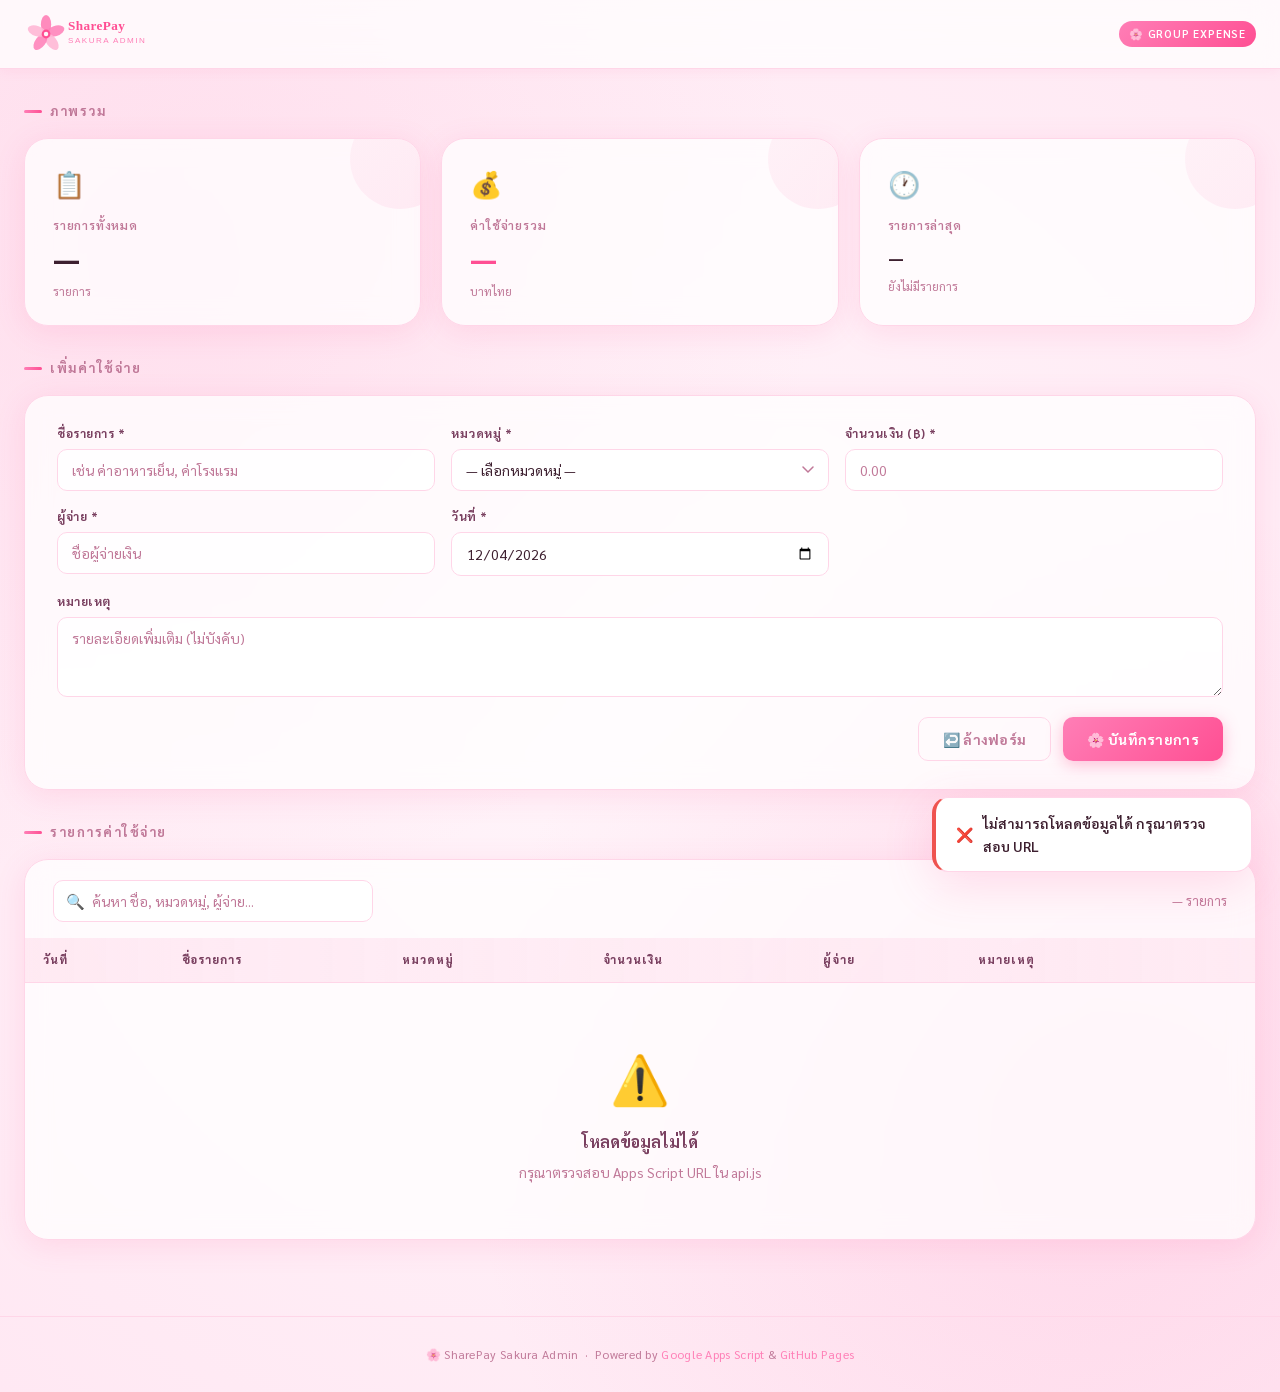
<file: index.html>
<!DOCTYPE html>
<html lang="th">
<head>
  <meta charset="UTF-8" />
  <meta name="viewport" content="width=device-width, initial-scale=1.0" />
  <meta name="description" content="SharePay Sakura Admin — บันทึกค่าใช้จ่ายกลุ่ม" />
  <title>SharePay Sakura Admin 🌸</title>

  <!-- Favicon (ซากุระ emoji) -->
  <link rel="icon" href="data:image/svg+xml,<svg xmlns='http://www.w3.org/2000/svg' viewBox='0 0 100 100'><text y='.9em' font-size='90'>🌸</text></svg>" />

  <!-- Google Fonts -->
  <link rel="preconnect" href="https://fonts.googleapis.com" />
  <link rel="preconnect" href="https://fonts.gstatic.com" crossorigin />
  <link href="https://fonts.googleapis.com/css2?family=Sarabun:wght@400;600;700;800&display=swap" rel="stylesheet" />

  <!-- Stylesheet -->
  <link rel="stylesheet" href="css/style.css" />

  <!-- ปรับ font เป็น Sarabun สำหรับภาษาไทย -->
  <style>
    body { font-family: 'Sarabun', 'Segoe UI', Arial, sans-serif; }
  </style>
</head>
<body>

  <!-- ============================================================
       HEADER
  ============================================================ -->
  <header class="header">
    <div class="header-inner">
      <a href="/" class="logo-wrap" aria-label="SharePay Sakura Admin">
        <img src="assets/logo.svg" alt="SharePay Logo" width="160" height="44" />
      </a>
      <span class="header-badge">🌸 Group Expense</span>
    </div>
  </header>

  <!-- ============================================================
       MAIN CONTENT
  ============================================================ -->
  <main class="main" role="main">

    <!-- ── Summary Cards ── -->
    <p class="section-title">ภาพรวม</p>
    <div class="summary-grid" role="region" aria-label="สรุปค่าใช้จ่าย">

      <!-- จำนวนรายการ -->
      <div class="card">
        <span class="card-icon" aria-hidden="true">📋</span>
        <p class="card-label">รายการทั้งหมด</p>
        <p class="card-value" id="cardCount">—</p>
        <p class="card-sub">รายการ</p>
      </div>

      <!-- ยอดรวม -->
      <div class="card">
        <span class="card-icon" aria-hidden="true">💰</span>
        <p class="card-label">ค่าใช้จ่ายรวม</p>
        <p class="card-value amount" id="cardTotal">—</p>
        <p class="card-sub">บาทไทย</p>
      </div>

      <!-- รายการล่าสุด -->
      <div class="card">
        <span class="card-icon" aria-hidden="true">🕐</span>
        <p class="card-label">รายการล่าสุด</p>
        <p class="card-value" id="cardLatest" style="font-size:18px; line-height:1.3; padding-top:4px;">—</p>
        <p class="card-sub" id="cardLatestSub">ยังไม่มีรายการ</p>
      </div>

    </div>

    <!-- ── Add Expense Form ── -->
    <p class="section-title">เพิ่มค่าใช้จ่าย</p>
    <div class="form-panel" role="region" aria-label="ฟอร์มเพิ่มค่าใช้จ่าย">
      <form id="expenseForm" novalidate>
        <div class="form-grid">

          <!-- ชื่อรายการ -->
          <div class="form-group">
            <label for="fTitle">ชื่อรายการ *</label>
            <input
              type="text"
              id="fTitle"
              placeholder="เช่น ค่าอาหารเย็น, ค่าโรงแรม"
              maxlength="100"
              required
              autocomplete="off"
            />
          </div>

          <!-- หมวดหมู่ -->
          <div class="form-group">
            <label for="fCategory">หมวดหมู่ *</label>
            <select id="fCategory" required>
              <option value="" disabled selected>— เลือกหมวดหมู่ —</option>
              <option value="อาหาร">🍜 อาหาร</option>
              <option value="เดินทาง">🚗 เดินทาง</option>
              <option value="ที่พัก">🏨 ที่พัก</option>
              <option value="ช้อปปิ้ง">🛍️ ช้อปปิ้ง</option>
              <option value="บันเทิง">🎉 บันเทิง</option>
              <option value="สุขภาพ">💊 สุขภาพ</option>
              <option value="ค่าธรรมเนียม">🧾 ค่าธรรมเนียม</option>
              <option value="อื่นๆ">📦 อื่นๆ</option>
            </select>
          </div>

          <!-- จำนวนเงิน -->
          <div class="form-group">
            <label for="fAmount">จำนวนเงิน (฿) *</label>
            <input
              type="number"
              id="fAmount"
              placeholder="0.00"
              min="0.01"
              step="0.01"
              required
              autocomplete="off"
            />
          </div>

          <!-- ผู้จ่าย -->
          <div class="form-group">
            <label for="fPaidBy">ผู้จ่าย *</label>
            <input
              type="text"
              id="fPaidBy"
              placeholder="ชื่อผู้จ่ายเงิน"
              maxlength="50"
              required
              autocomplete="off"
            />
          </div>

          <!-- วันที่ -->
          <div class="form-group">
            <label for="fDate">วันที่ *</label>
            <input
              type="date"
              id="fDate"
              required
            />
          </div>

          <!-- หมายเหตุ (เต็มแถว) -->
          <div class="form-group full-width">
            <label for="fNote">หมายเหตุ</label>
            <textarea
              id="fNote"
              placeholder="รายละเอียดเพิ่มเติม (ไม่บังคับ)"
              rows="2"
              maxlength="300"
            ></textarea>
          </div>

        </div>

        <!-- ปุ่มกระทำ -->
        <div class="form-actions">
          <button type="button" id="btnReset" class="btn btn-ghost">
            ↩️ ล้างฟอร์ม
          </button>
          <button type="submit" id="btnSubmit" class="btn btn-primary">
            🌸 บันทึกรายการ
          </button>
        </div>
      </form>
    </div>

    <!-- ── Expense Table ── -->
    <p class="section-title">รายการค่าใช้จ่าย</p>
    <div class="table-section" role="region" aria-label="ตารางค่าใช้จ่าย">

      <!-- Toolbar: Search + Count -->
      <div class="table-toolbar">
        <div class="search-wrap">
          <span class="search-icon" aria-hidden="true">🔍</span>
          <input
            type="text"
            id="searchInput"
            placeholder="ค้นหา ชื่อ, หมวดหมู่, ผู้จ่าย..."
            autocomplete="off"
            aria-label="ค้นหารายการ"
          />
        </div>
        <span class="table-count" id="tableCount" aria-live="polite">— รายการ</span>
      </div>

      <!-- Table -->
      <div class="table-scroll" role="region" aria-label="ตารางข้อมูล" tabindex="0">
        <table>
          <thead>
            <tr>
              <th scope="col">วันที่</th>
              <th scope="col">ชื่อรายการ</th>
              <th scope="col">หมวดหมู่</th>
              <th scope="col">จำนวนเงิน</th>
              <th scope="col">ผู้จ่าย</th>
              <th scope="col">หมายเหตุ</th>
              <th scope="col" aria-label="ลบ"></th>
            </tr>
          </thead>
          <tbody id="tableBody">
            <!-- Render โดย JavaScript -->
            <tr>
              <td colspan="7" class="table-state">
                <div class="spinner"></div>
                <p class="state-title">กำลังโหลดข้อมูล...</p>
              </td>
            </tr>
          </tbody>
        </table>
      </div>

    </div>
  </main>

  <!-- ============================================================
       FOOTER
  ============================================================ -->
  <footer class="footer">
    🌸 SharePay Sakura Admin &nbsp;·&nbsp; Powered by
    <a href="https://developers.google.com/apps-script" target="_blank" rel="noopener">Google Apps Script</a>
    &amp;
    <a href="https://pages.github.com" target="_blank" rel="noopener">GitHub Pages</a>
  </footer>

  <!-- ============================================================
       DELETE CONFIRM DIALOG (Overlay)
  ============================================================ -->
  <div id="deleteOverlay" class="overlay" role="dialog" aria-modal="true" aria-labelledby="dialogTitle">
    <div class="dialog">
      <div class="dialog-icon" aria-hidden="true">🗑️</div>
      <h2 class="dialog-title" id="dialogTitle">ยืนยันการลบ</h2>
      <p class="dialog-msg">คุณต้องการลบรายการนี้ใช่ไหม?<br/>การกระทำนี้ไม่สามารถย้อนกลับได้</p>
      <div class="dialog-actions">
        <button id="btnCancelDelete"  class="btn btn-ghost">ยกเลิก</button>
        <button id="btnConfirmDelete" class="btn btn-danger">ลบเลย</button>
      </div>
    </div>
  </div>

  <!-- ============================================================
       TOAST CONTAINER
  ============================================================ -->
  <div id="toastContainer" class="toast-container" aria-live="polite" aria-atomic="true"></div>

  <!-- ============================================================
       SCRIPTS (โหลด api.js ก่อน app.js เสมอ)
  ============================================================ -->
  <script src="js/api.js"></script>
  <script src="js/app.js"></script>
</body>
</html>
</file>
<file: css/style.css>
/* =========================================
   SharePay Sakura Admin — style.css
   ธีม: Sakura Pink Modern Dashboard
   ========================================= */

/* ---------- CSS Custom Properties ---------- */
:root {
  --primary:     #FF7EB6;
  --secondary:   #FFB7D5;
  --accent:      #FF4F93;
  --bg:          #FFF5FA;
  --card:        #FFFFFF;
  --text-dark:   #3D1F2F;
  --text-mid:    #7A4060;
  --text-light:  #C07898;
  --border:      #FFD6E8;
  --shadow-sm:   0 2px 12px rgba(255, 79, 147, 0.08);
  --shadow-md:   0 6px 30px rgba(255, 79, 147, 0.13);
  --shadow-lg:   0 12px 48px rgba(255, 79, 147, 0.18);
  --radius-sm:   10px;
  --radius-md:   16px;
  --radius-lg:   24px;
  --glass-bg:    rgba(255, 255, 255, 0.75);
  --glass-blur:  blur(12px);
  --transition:  0.25s cubic-bezier(0.4, 0, 0.2, 1);
}

/* ---------- Reset & Base ---------- */
*, *::before, *::after {
  box-sizing: border-box;
  margin: 0;
  padding: 0;
}

html {
  scroll-behavior: smooth;
}

body {
  font-family: 'Segoe UI', 'Helvetica Neue', Arial, sans-serif;
  background: var(--bg);
  color: var(--text-dark);
  min-height: 100vh;
  line-height: 1.6;
  /* พื้นหลังดอกซากุระจางๆ */
  background-image:
    radial-gradient(circle at 15% 20%, rgba(255, 183, 213, 0.25) 0%, transparent 40%),
    radial-gradient(circle at 85% 80%, rgba(255, 126, 182, 0.18) 0%, transparent 40%),
    radial-gradient(circle at 50% 50%, rgba(255, 245, 250, 1) 0%, #FFE8F3 100%);
}

/* ---------- Header ---------- */
.header {
  background: var(--glass-bg);
  backdrop-filter: var(--glass-blur);
  -webkit-backdrop-filter: var(--glass-blur);
  border-bottom: 1px solid var(--border);
  box-shadow: var(--shadow-sm);
  position: sticky;
  top: 0;
  z-index: 100;
}

.header-inner {
  max-width: 1280px;
  margin: 0 auto;
  padding: 0 24px;
  height: 68px;
  display: flex;
  align-items: center;
  justify-content: space-between;
  gap: 16px;
}

.logo-wrap {
  display: flex;
  align-items: center;
  gap: 10px;
  text-decoration: none;
}

.logo-wrap img {
  height: 44px;
  width: auto;
}

.header-badge {
  background: linear-gradient(135deg, var(--primary), var(--accent));
  color: #fff;
  font-size: 11px;
  font-weight: 600;
  letter-spacing: 0.8px;
  padding: 4px 10px;
  border-radius: 20px;
  text-transform: uppercase;
}

/* ---------- Main Layout ---------- */
.main {
  max-width: 1280px;
  margin: 0 auto;
  padding: 32px 24px 60px;
}

/* ---------- Section Title ---------- */
.section-title {
  font-size: 13px;
  font-weight: 700;
  letter-spacing: 1.5px;
  text-transform: uppercase;
  color: var(--text-light);
  margin-bottom: 16px;
  display: flex;
  align-items: center;
  gap: 8px;
}

.section-title::before {
  content: '';
  display: inline-block;
  width: 18px;
  height: 3px;
  background: linear-gradient(90deg, var(--primary), var(--accent));
  border-radius: 2px;
}

/* ---------- Summary Cards ---------- */
.summary-grid {
  display: grid;
  grid-template-columns: repeat(3, 1fr);
  gap: 20px;
  margin-bottom: 32px;
}

.card {
  background: var(--glass-bg);
  backdrop-filter: var(--glass-blur);
  -webkit-backdrop-filter: var(--glass-blur);
  border: 1px solid var(--border);
  border-radius: var(--radius-lg);
  padding: 24px 28px;
  box-shadow: var(--shadow-md);
  transition: transform var(--transition), box-shadow var(--transition);
  position: relative;
  overflow: hidden;
}

.card::before {
  content: '';
  position: absolute;
  top: -30px;
  right: -30px;
  width: 100px;
  height: 100px;
  border-radius: 50%;
  background: linear-gradient(135deg, var(--secondary), var(--primary));
  opacity: 0.12;
}

.card:hover {
  transform: translateY(-3px);
  box-shadow: var(--shadow-lg);
}

.card-icon {
  font-size: 26px;
  margin-bottom: 12px;
  display: block;
}

.card-label {
  font-size: 12px;
  font-weight: 600;
  letter-spacing: 0.8px;
  text-transform: uppercase;
  color: var(--text-light);
  margin-bottom: 6px;
}

.card-value {
  font-size: 32px;
  font-weight: 800;
  color: var(--text-dark);
  line-height: 1;
  letter-spacing: -0.5px;
}

.card-value.amount {
  color: var(--accent);
}

.card-sub {
  font-size: 12px;
  color: var(--text-light);
  margin-top: 8px;
  white-space: nowrap;
  overflow: hidden;
  text-overflow: ellipsis;
}

/* ---------- Form Panel ---------- */
.form-panel {
  background: var(--glass-bg);
  backdrop-filter: var(--glass-blur);
  -webkit-backdrop-filter: var(--glass-blur);
  border: 1px solid var(--border);
  border-radius: var(--radius-lg);
  padding: 28px 32px;
  box-shadow: var(--shadow-md);
  margin-bottom: 32px;
}

.form-grid {
  display: grid;
  grid-template-columns: repeat(3, 1fr);
  gap: 16px;
}

.form-group {
  display: flex;
  flex-direction: column;
  gap: 6px;
}

.form-group.full-width {
  grid-column: 1 / -1;
}

label {
  font-size: 12px;
  font-weight: 700;
  letter-spacing: 0.5px;
  color: var(--text-mid);
  text-transform: uppercase;
}

input[type="text"],
input[type="number"],
input[type="date"],
select,
textarea {
  width: 100%;
  padding: 11px 14px;
  background: rgba(255, 255, 255, 0.85);
  border: 1.5px solid var(--border);
  border-radius: var(--radius-sm);
  font-size: 14px;
  color: var(--text-dark);
  outline: none;
  transition: border-color var(--transition), box-shadow var(--transition);
  font-family: inherit;
  appearance: none;
  -webkit-appearance: none;
}

input:focus,
select:focus,
textarea:focus {
  border-color: var(--primary);
  box-shadow: 0 0 0 3px rgba(255, 126, 182, 0.18);
}

input::placeholder,
textarea::placeholder {
  color: var(--text-light);
}

select {
  background-image: url("data:image/svg+xml,%3Csvg xmlns='http://www.w3.org/2000/svg' width='12' height='8' viewBox='0 0 12 8'%3E%3Cpath d='M1 1l5 5 5-5' stroke='%23C07898' stroke-width='1.5' fill='none' stroke-linecap='round'/%3E%3C/svg%3E");
  background-repeat: no-repeat;
  background-position: right 14px center;
  padding-right: 36px;
  cursor: pointer;
}

textarea {
  resize: vertical;
  min-height: 80px;
}

.form-actions {
  display: flex;
  gap: 12px;
  margin-top: 20px;
  justify-content: flex-end;
}

/* ---------- Buttons ---------- */
.btn {
  display: inline-flex;
  align-items: center;
  gap: 8px;
  padding: 12px 24px;
  border-radius: var(--radius-sm);
  font-size: 14px;
  font-weight: 700;
  cursor: pointer;
  border: none;
  outline: none;
  transition: all var(--transition);
  letter-spacing: 0.3px;
  font-family: inherit;
}

.btn-primary {
  background: linear-gradient(135deg, var(--primary), var(--accent));
  color: #fff;
  box-shadow: 0 4px 16px rgba(255, 79, 147, 0.35);
}

.btn-primary:hover {
  box-shadow: 0 6px 24px rgba(255, 79, 147, 0.5);
  transform: translateY(-1px);
}

.btn-primary:active {
  transform: translateY(0);
}

.btn-ghost {
  background: transparent;
  color: var(--text-light);
  border: 1.5px solid var(--border);
}

.btn-ghost:hover {
  background: var(--bg);
  color: var(--text-mid);
}

.btn-delete {
  background: none;
  border: none;
  color: #F06292;
  cursor: pointer;
  padding: 6px 10px;
  border-radius: 8px;
  transition: background var(--transition), color var(--transition);
  font-size: 15px;
  line-height: 1;
}

.btn-delete:hover {
  background: #FFE4EE;
  color: var(--accent);
}

/* ---------- Table Section ---------- */
.table-section {
  background: var(--glass-bg);
  backdrop-filter: var(--glass-blur);
  -webkit-backdrop-filter: var(--glass-blur);
  border: 1px solid var(--border);
  border-radius: var(--radius-lg);
  box-shadow: var(--shadow-md);
  overflow: hidden;
}

.table-toolbar {
  display: flex;
  align-items: center;
  justify-content: space-between;
  padding: 20px 28px 16px;
  gap: 16px;
  flex-wrap: wrap;
}

.search-wrap {
  position: relative;
  flex: 1;
  max-width: 320px;
}

.search-icon {
  position: absolute;
  left: 13px;
  top: 50%;
  transform: translateY(-50%);
  color: var(--text-light);
  font-size: 15px;
  pointer-events: none;
}

#searchInput {
  padding-left: 38px;
  width: 100%;
}

.table-count {
  font-size: 13px;
  color: var(--text-light);
  white-space: nowrap;
}

.table-scroll {
  overflow-x: auto;
  -webkit-overflow-scrolling: touch;
}

table {
  width: 100%;
  border-collapse: collapse;
  min-width: 700px;
}

thead tr {
  background: linear-gradient(90deg, rgba(255, 183, 213, 0.25), rgba(255, 126, 182, 0.1));
  border-bottom: 1.5px solid var(--border);
}

th {
  padding: 13px 18px;
  text-align: left;
  font-size: 11px;
  font-weight: 800;
  letter-spacing: 1px;
  text-transform: uppercase;
  color: var(--text-mid);
  white-space: nowrap;
}

td {
  padding: 14px 18px;
  font-size: 14px;
  color: var(--text-dark);
  border-bottom: 1px solid rgba(255, 214, 232, 0.45);
  vertical-align: middle;
}

tbody tr {
  transition: background var(--transition);
}

tbody tr:hover {
  background: rgba(255, 183, 213, 0.08);
}

tbody tr:last-child td {
  border-bottom: none;
}

.badge-category {
  display: inline-block;
  padding: 3px 10px;
  border-radius: 20px;
  font-size: 11px;
  font-weight: 700;
  letter-spacing: 0.4px;
  background: rgba(255, 183, 213, 0.3);
  color: var(--accent);
}

.amount-cell {
  font-weight: 700;
  color: var(--accent);
  white-space: nowrap;
}

.td-note {
  color: var(--text-light);
  font-size: 13px;
  max-width: 160px;
  white-space: nowrap;
  overflow: hidden;
  text-overflow: ellipsis;
}

/* ---------- Empty & Loading States ---------- */
.table-state {
  text-align: center;
  padding: 56px 24px;
}

.state-icon {
  font-size: 48px;
  display: block;
  margin-bottom: 14px;
}

.state-title {
  font-size: 16px;
  font-weight: 700;
  color: var(--text-mid);
  margin-bottom: 6px;
}

.state-sub {
  font-size: 14px;
  color: var(--text-light);
}

/* ---------- Spinner ---------- */
.spinner {
  display: inline-block;
  width: 28px;
  height: 28px;
  border: 3px solid var(--border);
  border-top-color: var(--primary);
  border-radius: 50%;
  animation: spin 0.7s linear infinite;
  margin-bottom: 14px;
}

@keyframes spin {
  to { transform: rotate(360deg); }
}

/* ---------- Toast Notification ---------- */
.toast-container {
  position: fixed;
  bottom: 28px;
  right: 28px;
  z-index: 999;
  display: flex;
  flex-direction: column;
  gap: 10px;
  pointer-events: none;
}

.toast {
  background: var(--card);
  border: 1px solid var(--border);
  border-radius: var(--radius-md);
  box-shadow: var(--shadow-lg);
  padding: 14px 20px;
  font-size: 14px;
  font-weight: 600;
  color: var(--text-dark);
  display: flex;
  align-items: center;
  gap: 10px;
  min-width: 240px;
  max-width: 320px;
  animation: slideIn 0.3s ease forwards;
  pointer-events: all;
}

.toast.success { border-left: 4px solid #66BB6A; }
.toast.error   { border-left: 4px solid #EF5350; }
.toast.info    { border-left: 4px solid var(--primary); }

.toast.fade-out {
  animation: fadeOut 0.35s ease forwards;
}

@keyframes slideIn {
  from { opacity: 0; transform: translateX(40px); }
  to   { opacity: 1; transform: translateX(0); }
}

@keyframes fadeOut {
  to { opacity: 0; transform: translateX(40px); }
}

/* ---------- Confirm Dialog ---------- */
.overlay {
  display: none;
  position: fixed;
  inset: 0;
  background: rgba(61, 31, 47, 0.35);
  backdrop-filter: blur(3px);
  z-index: 200;
  align-items: center;
  justify-content: center;
}

.overlay.active {
  display: flex;
}

.dialog {
  background: var(--card);
  border-radius: var(--radius-lg);
  padding: 36px 32px;
  max-width: 380px;
  width: 90%;
  box-shadow: var(--shadow-lg);
  text-align: center;
  animation: popIn 0.25s cubic-bezier(0.34, 1.56, 0.64, 1);
}

@keyframes popIn {
  from { opacity: 0; transform: scale(0.88); }
  to   { opacity: 1; transform: scale(1); }
}

.dialog-icon { font-size: 40px; margin-bottom: 12px; }
.dialog-title {
  font-size: 18px;
  font-weight: 800;
  color: var(--text-dark);
  margin-bottom: 8px;
}

.dialog-msg {
  font-size: 14px;
  color: var(--text-light);
  margin-bottom: 24px;
}

.dialog-actions {
  display: flex;
  gap: 12px;
  justify-content: center;
}

.btn-danger {
  background: linear-gradient(135deg, #F06292, #E91E8C);
  color: #fff;
  box-shadow: 0 4px 14px rgba(233, 30, 140, 0.3);
}

.btn-danger:hover {
  box-shadow: 0 6px 20px rgba(233, 30, 140, 0.45);
  transform: translateY(-1px);
}

/* ---------- Footer ---------- */
.footer {
  text-align: center;
  padding: 28px 24px;
  font-size: 12px;
  color: var(--text-light);
  letter-spacing: 0.3px;
  border-top: 1px solid var(--border);
  margin-top: 16px;
}

.footer a {
  color: var(--primary);
  text-decoration: none;
}

/* ---------- Responsive ---------- */
@media (max-width: 900px) {
  .summary-grid {
    grid-template-columns: repeat(2, 1fr);
  }

  .form-grid {
    grid-template-columns: repeat(2, 1fr);
  }
}

@media (max-width: 620px) {
  .header-inner {
    padding: 0 16px;
  }

  .main {
    padding: 20px 16px 48px;
  }

  .summary-grid {
    grid-template-columns: 1fr;
    gap: 14px;
  }

  .card {
    padding: 20px 22px;
  }

  .form-panel {
    padding: 20px 18px;
  }

  .form-grid {
    grid-template-columns: 1fr;
  }

  .form-group.full-width {
    grid-column: 1;
  }

  .table-toolbar {
    padding: 16px 18px 12px;
    flex-direction: column;
    align-items: stretch;
  }

  .search-wrap {
    max-width: 100%;
  }

  td, th {
    padding: 12px 14px;
  }

  .toast-container {
    bottom: 16px;
    right: 16px;
    left: 16px;
  }

  .toast {
    min-width: unset;
    max-width: 100%;
  }

  .form-actions {
    flex-direction: column;
  }

  .btn {
    width: 100%;
    justify-content: center;
  }
}

/* ---------- Scrollbar styling ---------- */
::-webkit-scrollbar {
  width: 6px;
  height: 6px;
}

::-webkit-scrollbar-track {
  background: transparent;
}

::-webkit-scrollbar-thumb {
  background: var(--secondary);
  border-radius: 10px;
}

::-webkit-scrollbar-thumb:hover {
  background: var(--primary);
}
</file>
